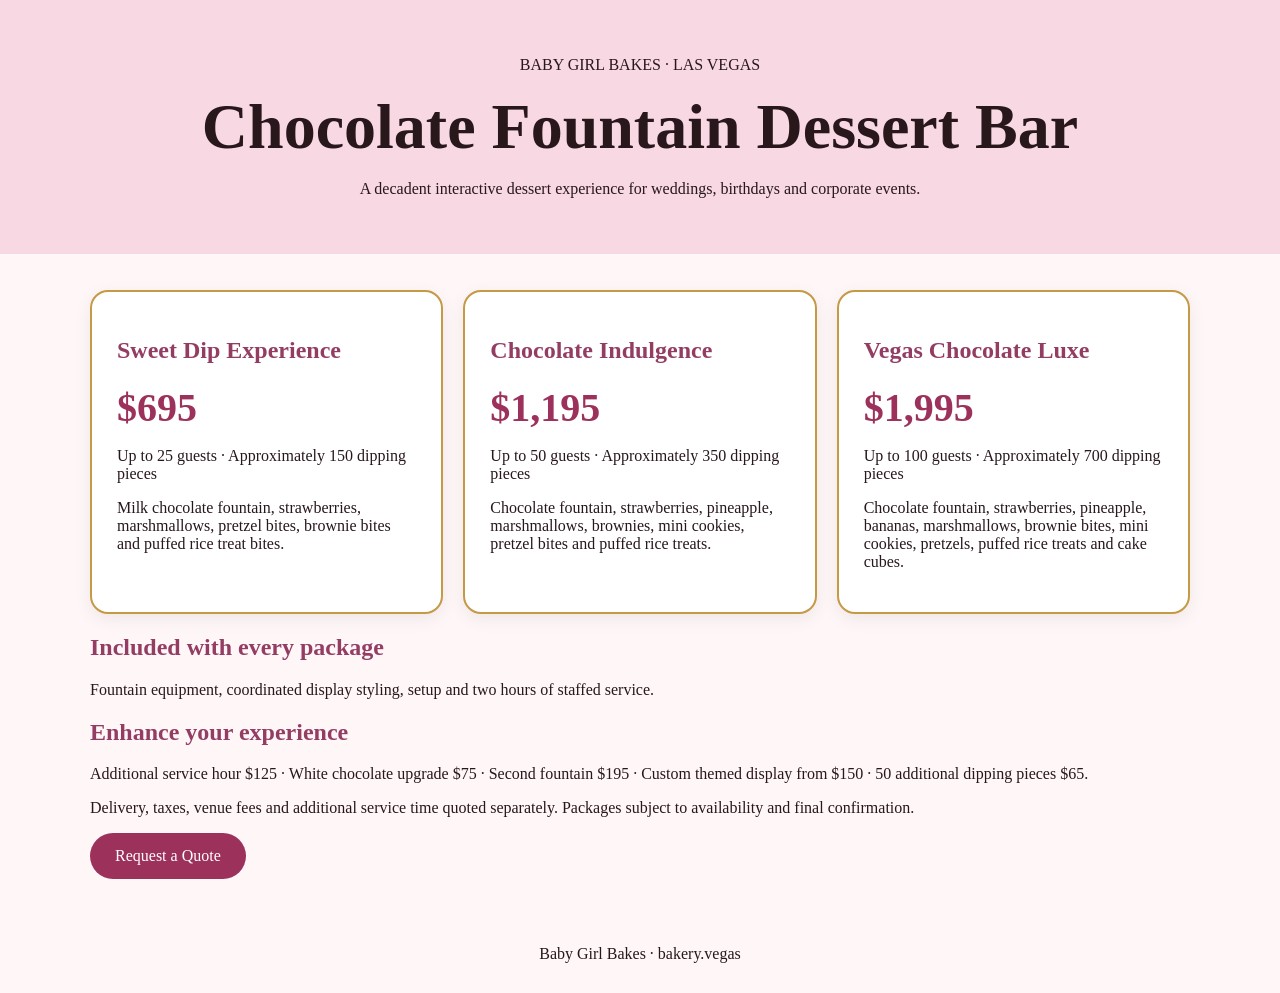
<file: chocolate-fountain.html>
<!doctype html><html lang="en"><head><meta charset="utf-8"><meta name="viewport" content="width=device-width,initial-scale=1"><title>Chocolate Fountain Dessert Bar | Baby Girl Bakes Las Vegas</title><meta name="description" content="Chocolate fountain dessert catering in Las Vegas for weddings, birthdays and corporate events. Packages for 25, 50 and 100 guests."><style>body{margin:0;background:#fff6f8;color:#28171b;font-family:Georgia,serif}main{max-width:1100px;margin:auto;padding:36px 20px}header{text-align:center;background:#f7d8e3;padding:40px 15px}h1{font-size:clamp(2rem,5vw,4rem);margin:8px}h2{color:#943d63}section.cards{display:grid;grid-template-columns:repeat(auto-fit,minmax(250px,1fr));gap:20px}.card{background:white;border:2px solid #c59a45;border-radius:18px;padding:25px;box-shadow:0 5px 18px #0001}.price{font-size:2.5rem;color:#9c315b;font-weight:bold}.cta{display:inline-block;background:#9c315b;color:white;padding:14px 25px;border-radius:24px;text-decoration:none}footer{text-align:center;padding:30px}</style></head><body><header><p>BABY GIRL BAKES · LAS VEGAS</p><h1>Chocolate Fountain Dessert Bar</h1><p>A decadent interactive dessert experience for weddings, birthdays and corporate events.</p></header><main><section class="cards"><article class="card"><h2>Sweet Dip Experience</h2><div class="price">$695</div><p>Up to 25 guests · Approximately 150 dipping pieces</p><p>Milk chocolate fountain, strawberries, marshmallows, pretzel bites, brownie bites and puffed rice treat bites.</p></article><article class="card"><h2>Chocolate Indulgence</h2><div class="price">$1,195</div><p>Up to 50 guests · Approximately 350 dipping pieces</p><p>Chocolate fountain, strawberries, pineapple, marshmallows, brownies, mini cookies, pretzel bites and puffed rice treats.</p></article><article class="card"><h2>Vegas Chocolate Luxe</h2><div class="price">$1,995</div><p>Up to 100 guests · Approximately 700 dipping pieces</p><p>Chocolate fountain, strawberries, pineapple, bananas, marshmallows, brownie bites, mini cookies, pretzels, puffed rice treats and cake cubes.</p></article></section><h2>Included with every package</h2><p>Fountain equipment, coordinated display styling, setup and two hours of staffed service.</p><h2>Enhance your experience</h2><p>Additional service hour $125 · White chocolate upgrade $75 · Second fountain $195 · Custom themed display from $150 · 50 additional dipping pieces $65.</p><p>Delivery, taxes, venue fees and additional service time quoted separately. Packages subject to availability and final confirmation.</p><a class="cta" href="https://form.jotform.com/262121381115040">Request a Quote</a></main><footer>Baby Girl Bakes · bakery.vegas</footer></body></html>
</file>
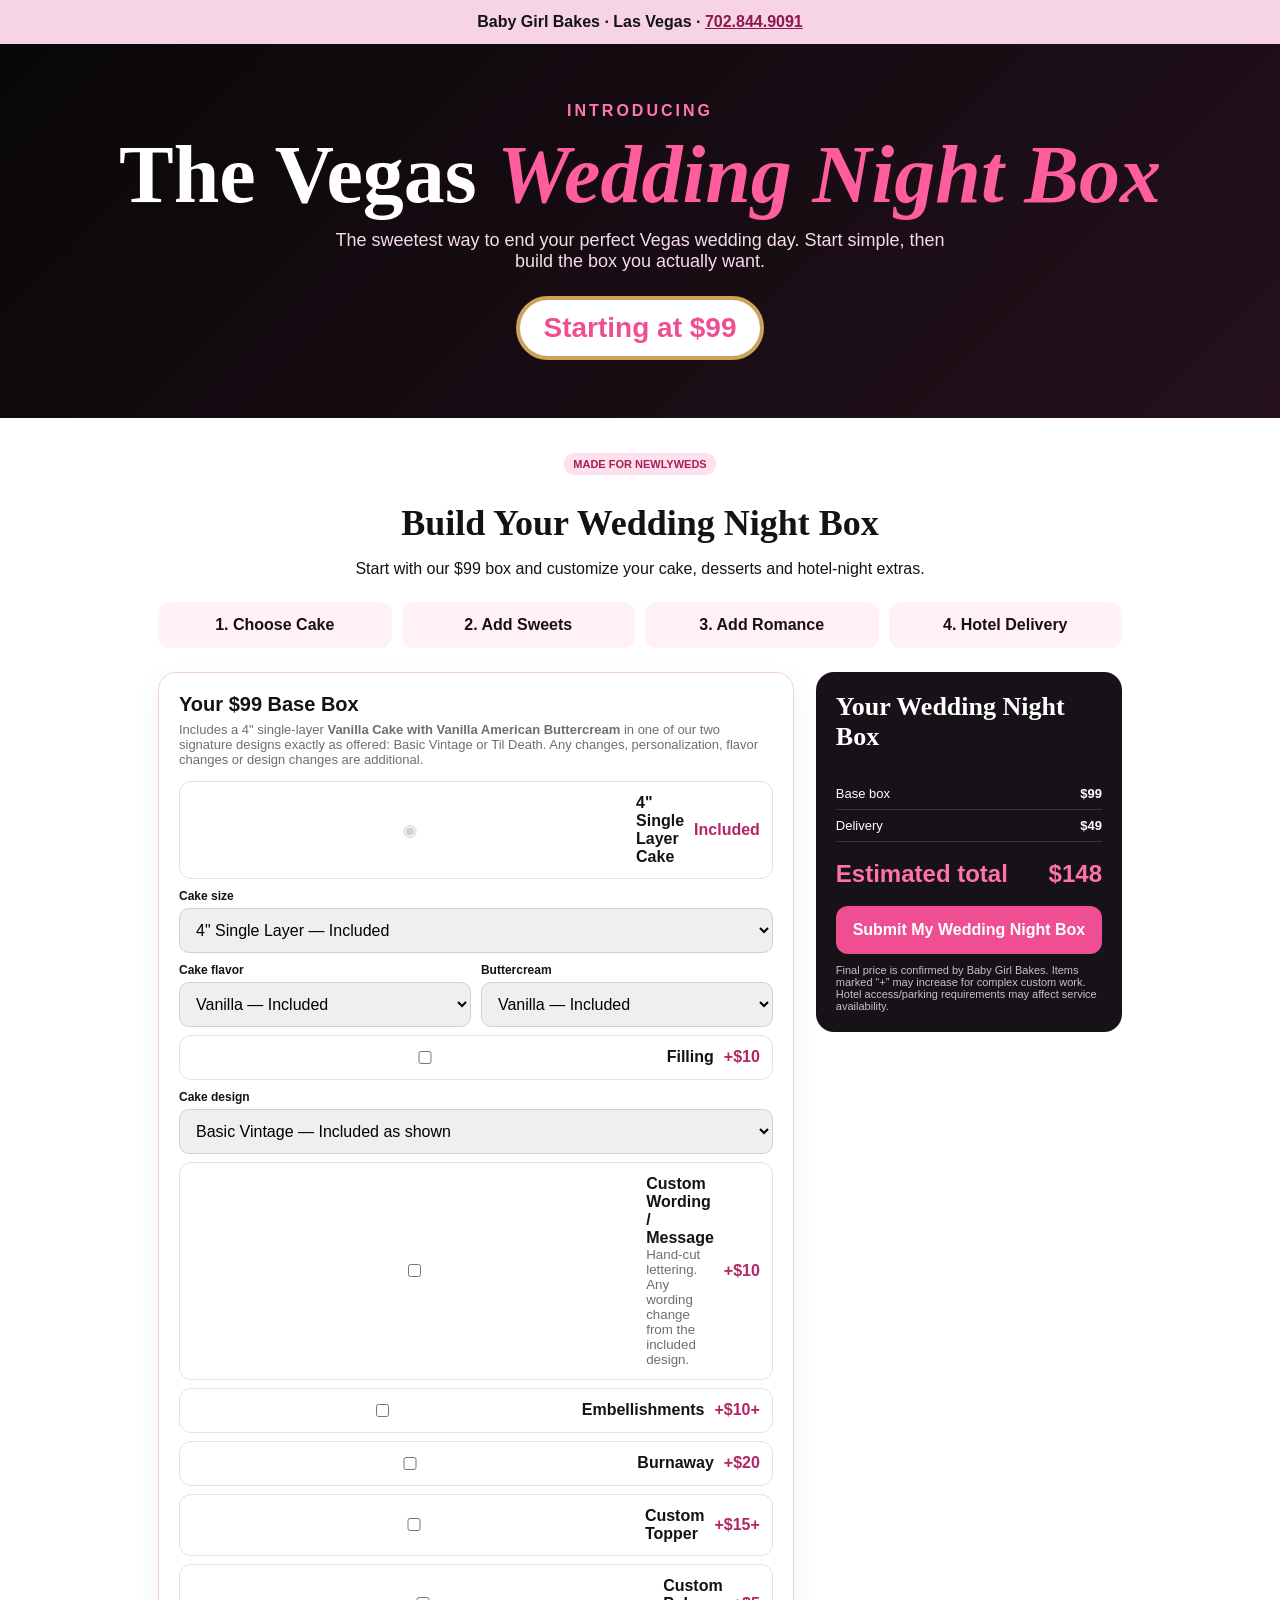
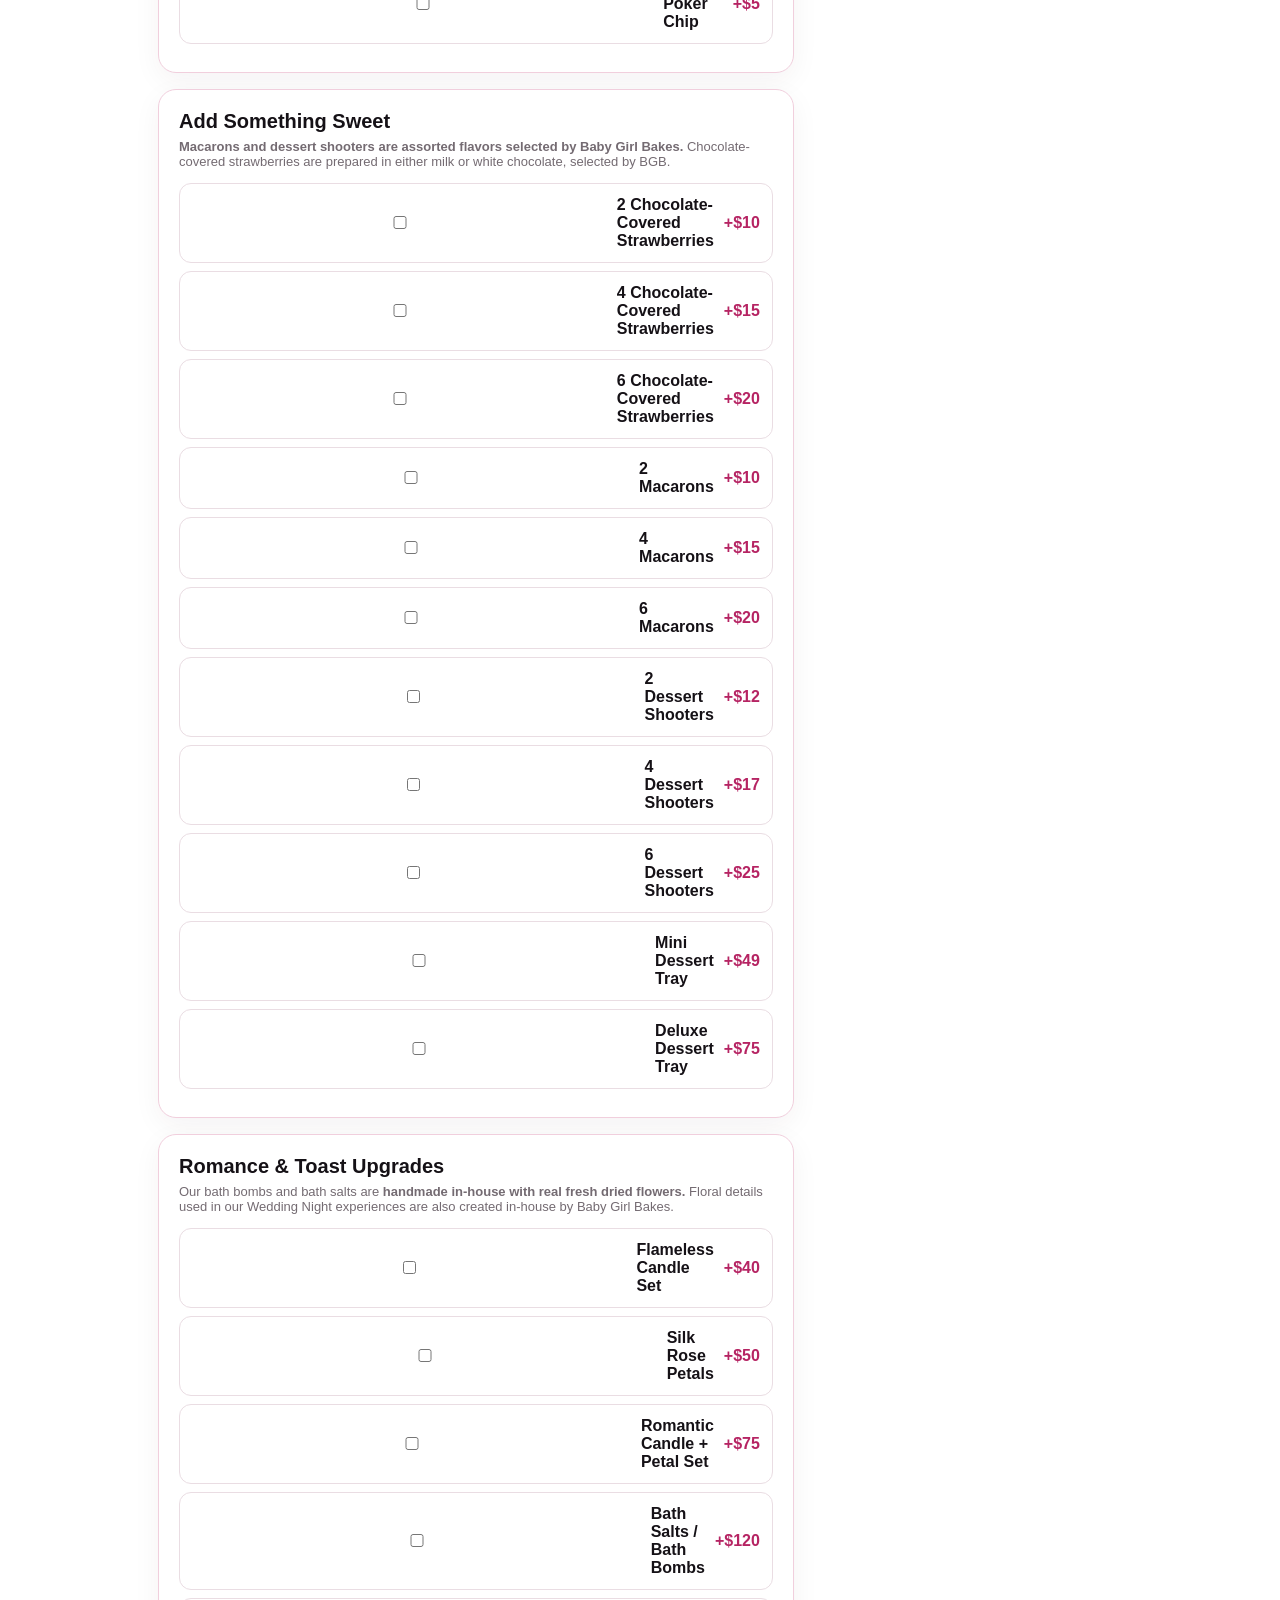
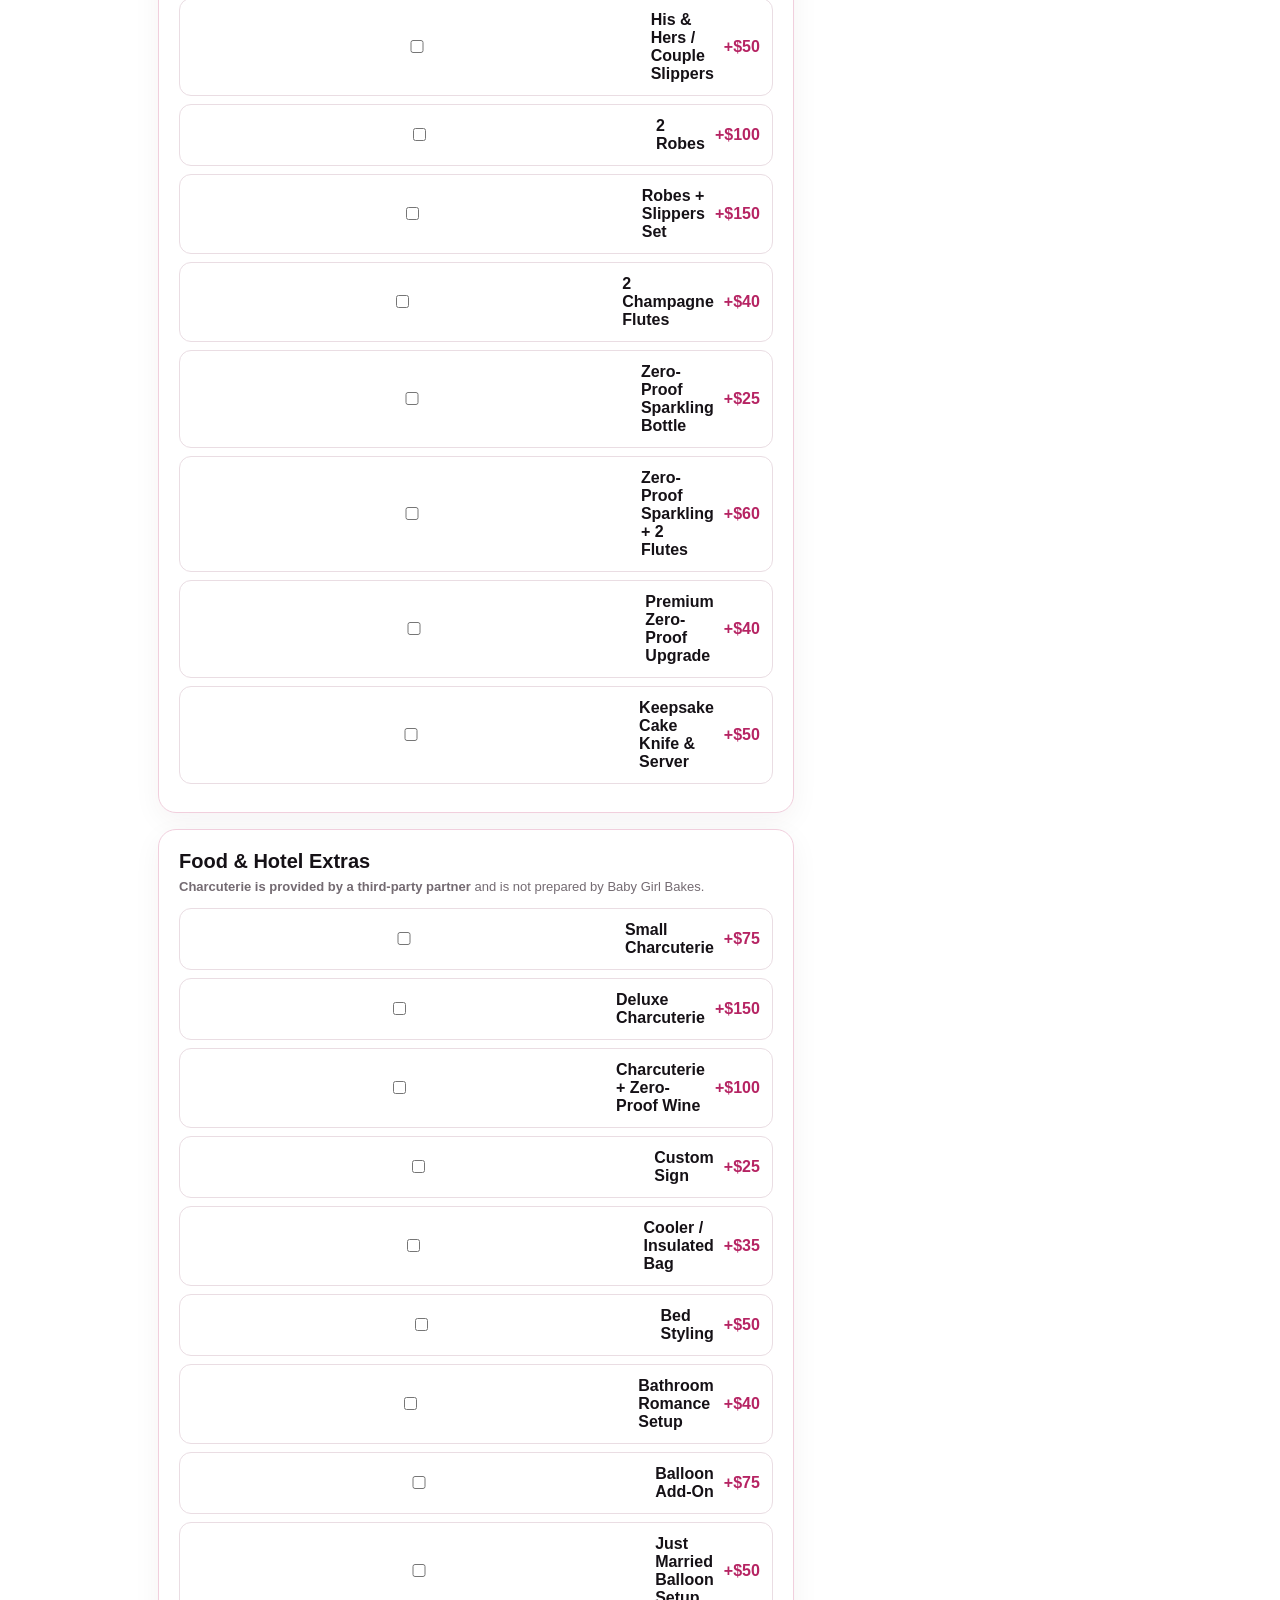
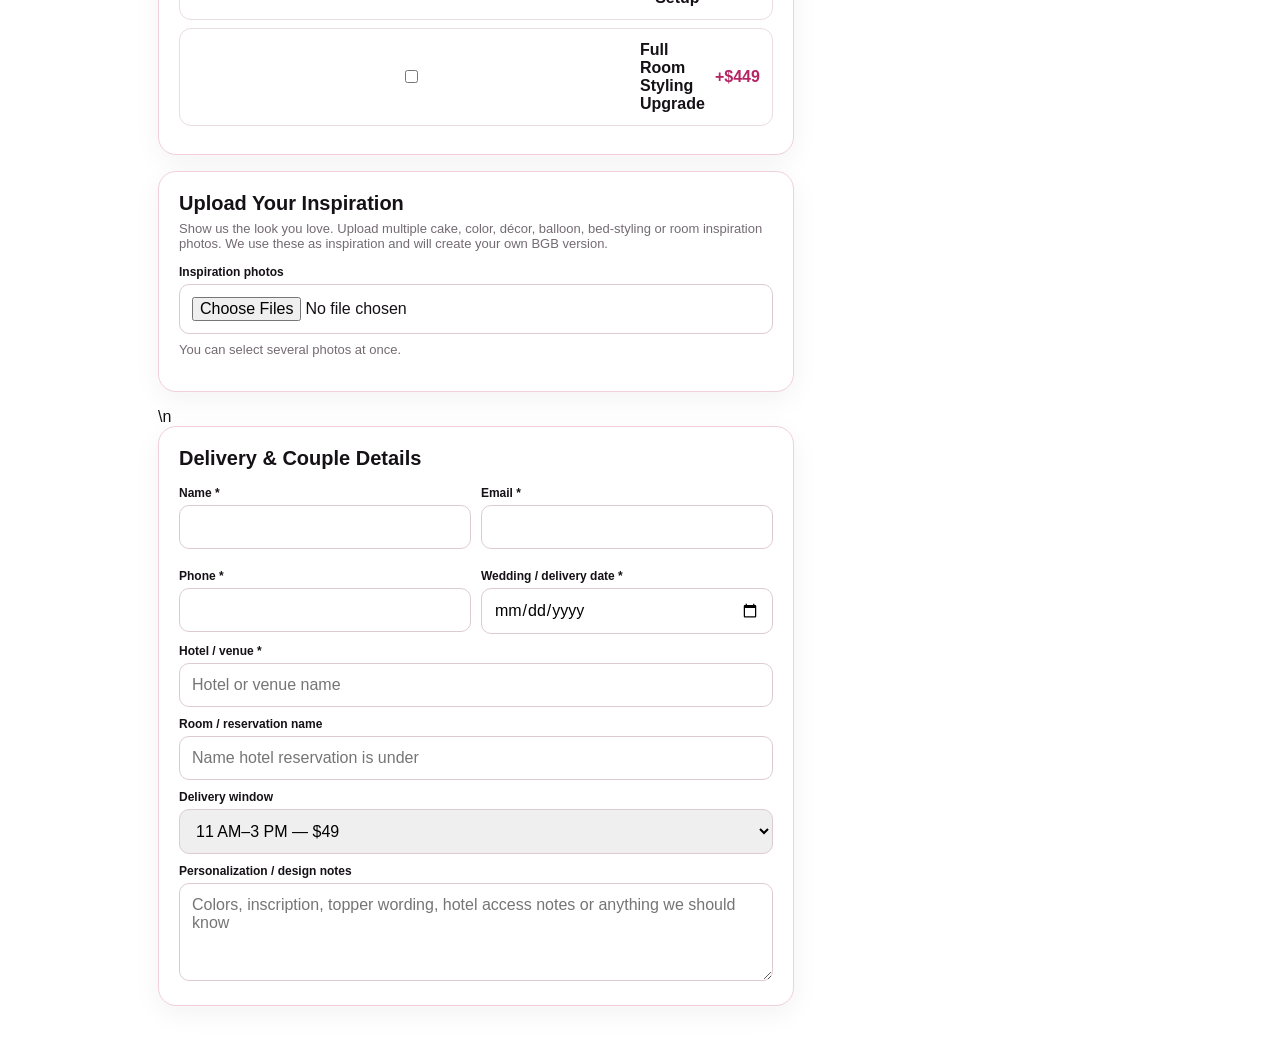
<file: wedding-night-box.html>
<!doctype html>
<html lang="en"><head><meta charset="utf-8"><meta name="viewport" content="width=device-width,initial-scale=1">
<title>Vegas Wedding Night Box | Baby Girl Bakes</title><meta name="description" content="Build your Vegas Wedding Night Box from $99. Choose your cake, sweets, romance upgrades and hotel delivery.">
<style>
:root{--pink:#ef4f92;--soft:#fff1f7;--ink:#151116;--gold:#caa45d;--muted:#746b72}*{box-sizing:border-box}body{margin:0;font-family:Arial,sans-serif;color:var(--ink);background:#fff}.hero{background:linear-gradient(135deg,#09070a,#24111b);color:#fff;padding:58px 20px;text-align:center}.hero .k{color:#ff78ad;text-transform:uppercase;letter-spacing:3px;font-weight:800}.hero h1{font-family:Georgia,serif;font-size:clamp(42px,8vw,82px);margin:8px 0}.hero h1 span{color:#ff5d9e;font-style:italic}.hero p{max-width:650px;margin:0 auto 24px;color:#f6dce8;font-size:18px}.price{display:inline-block;background:#fff;color:var(--pink);border:4px solid var(--gold);border-radius:999px;padding:12px 24px;font-size:28px;font-weight:900}.wrap{max-width:1000px;margin:auto;padding:36px 18px}.intro{text-align:center}.intro h2{font-family:Georgia,serif;font-size:36px;margin-bottom:8px}.steps{display:grid;grid-template-columns:repeat(4,1fr);gap:10px;margin:24px 0}.steps div{background:var(--soft);padding:14px;border-radius:12px;text-align:center;font-weight:800}.builder{display:grid;grid-template-columns:1.35fr .65fr;gap:22px}.card{border:1px solid #f1cfdd;border-radius:18px;padding:20px;margin-bottom:16px;background:#fff;box-shadow:0 8px 28px #3813220d}.card h3{margin:0 0 6px;font-size:20px}.sub{color:var(--muted);font-size:13px;margin-bottom:14px}.choice{display:flex;align-items:center;gap:10px;padding:12px;border:1px solid #eadde3;border-radius:12px;margin:8px 0}.choice input{accent-color:var(--pink)}.choice label{flex:1;font-weight:700}.amt{font-weight:900;color:#b62463}.grid2{display:grid;grid-template-columns:1fr 1fr;gap:10px}input,select,textarea{width:100%;padding:12px;border:1px solid #ddcbd3;border-radius:10px;font:inherit}label.field{display:block;font-size:12px;font-weight:800;margin:10px 0 5px}.summary{position:sticky;top:16px;background:#171217;color:#fff;border-radius:18px;padding:20px;height:max-content}.summary h3{font-family:Georgia,serif;font-size:26px;margin-top:0}.line{display:flex;justify-content:space-between;padding:8px 0;border-bottom:1px solid #3c3037;font-size:13px}.total{display:flex;justify-content:space-between;font-size:24px;font-weight:900;padding:18px 0;color:#ff72aa}.submit{width:100%;border:0;background:var(--pink);color:#fff;padding:15px;border-radius:12px;font-weight:900;font-size:16px;cursor:pointer}.note{font-size:11px;color:#cbbfc5;margin-top:10px}.badge{background:#ffe0ed;color:#a41e58;padding:5px 9px;border-radius:999px;font-size:11px;font-weight:900}.five-note{display:none;background:#fff4d8;border:1px solid #e4c477;padding:10px;border-radius:10px;font-size:12px;margin-top:8px}.topbar{padding:13px 20px;text-align:center;background:#f7d4e3;font-weight:800}.topbar a{color:#8e174d}@media(max-width:760px){.builder{grid-template-columns:1fr}.summary{position:static}.steps{grid-template-columns:1fr 1fr}.grid2{grid-template-columns:1fr}.hero{padding:42px 18px}.hero h1{font-size:44px}}
</style></head><body>
<div class="topbar">Baby Girl Bakes · Las Vegas · <a href="tel:+17028449091">702.844.9091</a></div>
<section class="hero"><div class="k">Introducing</div><h1>The Vegas <span>Wedding Night Box</span></h1><p>The sweetest way to end your perfect Vegas wedding day. Start simple, then build the box you actually want.</p><div class="price">Starting at $99</div></section>
<div class="wrap"><section class="intro"><span class="badge">MADE FOR NEWLYWEDS</span><h2>Build Your Wedding Night Box</h2><p>Start with our $99 box and customize your cake, desserts and hotel-night extras.</p></section>
<div class="steps"><div>1. Choose Cake</div><div>2. Add Sweets</div><div>3. Add Romance</div><div>4. Hotel Delivery</div></div>
<form name="wedding-night-box" method="POST" enctype="multipart/form-data" data-netlify="true" action="/order-success.html" id="boxForm"><input type="hidden" name="form-name" value="wedding-night-box"><input type="hidden" name="calculated-total" id="totalField">
<div class="builder"><div>
<div class="card"><h3>Your $99 Base Box</h3><div class="sub">Includes a 4&quot; single-layer <b>Vanilla Cake with Vanilla American Buttercream</b> in one of our two signature designs exactly as offered: Basic Vintage or Til Death. Any changes, personalization, flavor changes or design changes are additional.</div>
<div class="choice"><input type="radio" checked disabled><label>4" Single Layer Cake</label><span class="amt">Included</span></div>
<label class="field">Cake size</label><select name="cake-size" id="cakeSize"><option value="0" data-label='4" Single Layer'>4" Single Layer — Included</option><option value="25" data-box="15" data-label='5" Single Layer'>5" Single Layer — +$25 cake + $15 larger box</option><option value="50" data-label='4" Double Layer'>4" Double Layer — +$50</option><option value="75" data-box="15" data-label='5" Double Layer'>5" Double Layer — +$75 cake + $15 larger box</option></select><div class="five-note" id="fiveNote">A 5" cake automatically adds the required <b>$15 larger-box upgrade.</b></div>
<div class="grid2"><div><label class="field">Cake flavor</label><select name="cake-flavor" id="cakeFlavor"><option value="0">Vanilla — Included</option><option value="15">Chocolate +$15</option><option value="15">Red Velvet +$15</option><option value="15">Funfetti +$15</option><option value="15">Marble +$15</option><option value="15">Lemon +$15</option><option value="15">Strawberry +$15</option><option value="15">Specialty / Featured +$15</option></select></div><div><label class="field">Buttercream</label><select name="buttercream" id="buttercream"><option value="0">Vanilla — Included</option><option value="10">Flavored Buttercream +$10</option></select></div></div>
<div class="choice"><input class="addon" type="checkbox" name="filling" value="Filling" data-price="10"><label>Filling</label><span class="amt">+$10</span></div>
<label class="field">Cake design</label><select name="cake-design" id="design"><option value="0">Basic Vintage — Included as shown</option><option value="0">Til Death — Included as shown</option><option value="25">Design Upgrade / Changes — $25+</option></select>
<div class="choice"><input class="addon" type="checkbox" name="custom-wording" value="Custom Wording" data-price="10"><label>Custom Wording / Message <small style="display:block;font-weight:400;color:#746b72">Hand-cut lettering. Any wording change from the included design.</small></label><span class="amt">+$10</span></div><div class="choice"><input class="addon" type="checkbox" name="embellishments" value="Embellishments" data-price="10"><label>Embellishments</label><span class="amt">+$10+</span></div><div class="choice"><input class="addon" type="checkbox" name="burnaway" value="Burnaway" data-price="20"><label>Burnaway</label><span class="amt">+$20</span></div><div class="choice"><input class="addon" type="checkbox" name="custom-topper" value="Custom Topper" data-price="15"><label>Custom Topper</label><span class="amt">+$15+</span></div><div class="choice"><input class="addon" type="checkbox" name="poker-chip" value="Custom Poker Chip" data-price="5"><label>Custom Poker Chip</label><span class="amt">+$5</span></div>
</div>
<div class="card"><h3>Add Something Sweet</h3><div class="sub"><b>Macarons and dessert shooters are assorted flavors selected by Baby Girl Bakes.</b> Chocolate-covered strawberries are prepared in either milk or white chocolate, selected by BGB.</div><div class="choice"><input class="addon" type="checkbox" name="sweet-upgrades" value="2 Chocolate-Covered Strawberries" data-price="10"><label>2 Chocolate-Covered Strawberries</label><span class="amt">+$10</span></div><div class="choice"><input class="addon" type="checkbox" name="sweet-upgrades" value="4 Chocolate-Covered Strawberries" data-price="15"><label>4 Chocolate-Covered Strawberries</label><span class="amt">+$15</span></div><div class="choice"><input class="addon" type="checkbox" name="sweet-upgrades" value="6 Chocolate-Covered Strawberries" data-price="20"><label>6 Chocolate-Covered Strawberries</label><span class="amt">+$20</span></div><div class="choice"><input class="addon" type="checkbox" name="sweet-upgrades" value="2 Macarons" data-price="10"><label>2 Macarons</label><span class="amt">+$10</span></div><div class="choice"><input class="addon" type="checkbox" name="sweet-upgrades" value="4 Macarons" data-price="15"><label>4 Macarons</label><span class="amt">+$15</span></div><div class="choice"><input class="addon" type="checkbox" name="sweet-upgrades" value="6 Macarons" data-price="20"><label>6 Macarons</label><span class="amt">+$20</span></div><div class="choice"><input class="addon" type="checkbox" name="sweet-upgrades" value="2 Dessert Shooters" data-price="12"><label>2 Dessert Shooters</label><span class="amt">+$12</span></div><div class="choice"><input class="addon" type="checkbox" name="sweet-upgrades" value="4 Dessert Shooters" data-price="17"><label>4 Dessert Shooters</label><span class="amt">+$17</span></div><div class="choice"><input class="addon" type="checkbox" name="sweet-upgrades" value="6 Dessert Shooters" data-price="25"><label>6 Dessert Shooters</label><span class="amt">+$25</span></div><div class="choice"><input class="addon" type="checkbox" name="sweet-upgrades" value="Mini Dessert Tray" data-price="49"><label>Mini Dessert Tray</label><span class="amt">+$49</span></div><div class="choice"><input class="addon" type="checkbox" name="sweet-upgrades" value="Deluxe Dessert Tray" data-price="75"><label>Deluxe Dessert Tray</label><span class="amt">+$75</span></div></div>
<div class="card"><h3>Romance & Toast Upgrades</h3><div class="sub">Our bath bombs and bath salts are <b>handmade in-house with real fresh dried flowers.</b> Floral details used in our Wedding Night experiences are also created in-house by Baby Girl Bakes.</div><div class="choice"><input class="addon" type="checkbox" name="romance-upgrades" value="Flameless Candle Set" data-price="40"><label>Flameless Candle Set</label><span class="amt">+$40</span></div><div class="choice"><input class="addon" type="checkbox" name="romance-upgrades" value="Silk Rose Petals" data-price="50"><label>Silk Rose Petals</label><span class="amt">+$50</span></div><div class="choice"><input class="addon" type="checkbox" name="romance-upgrades" value="Romantic Candle + Petal Set" data-price="75"><label>Romantic Candle + Petal Set</label><span class="amt">+$75</span></div><div class="choice"><input class="addon" type="checkbox" name="romance-upgrades" value="Bath Salts / Bath Bombs" data-price="120"><label>Bath Salts / Bath Bombs</label><span class="amt">+$120</span></div><div class="choice"><input class="addon" type="checkbox" name="romance-upgrades" value="His & Hers / Couple Slippers" data-price="50"><label>His & Hers / Couple Slippers</label><span class="amt">+$50</span></div><div class="choice"><input class="addon" type="checkbox" name="romance-upgrades" value="2 Robes" data-price="100"><label>2 Robes</label><span class="amt">+$100</span></div><div class="choice"><input class="addon" type="checkbox" name="romance-upgrades" value="Robes + Slippers Set" data-price="150"><label>Robes + Slippers Set</label><span class="amt">+$150</span></div><div class="choice"><input class="addon" type="checkbox" name="romance-upgrades" value="2 Champagne Flutes" data-price="40"><label>2 Champagne Flutes</label><span class="amt">+$40</span></div><div class="choice"><input class="addon" type="checkbox" name="romance-upgrades" value="Zero-Proof Sparkling Bottle" data-price="25"><label>Zero-Proof Sparkling Bottle</label><span class="amt">+$25</span></div><div class="choice"><input class="addon" type="checkbox" name="romance-upgrades" value="Zero-Proof Sparkling + 2 Flutes" data-price="60"><label>Zero-Proof Sparkling + 2 Flutes</label><span class="amt">+$60</span></div><div class="choice"><input class="addon" type="checkbox" name="romance-upgrades" value="Premium Zero-Proof Upgrade" data-price="40"><label>Premium Zero-Proof Upgrade</label><span class="amt">+$40</span></div><div class="choice"><input class="addon" type="checkbox" name="romance-upgrades" value="Keepsake Cake Knife & Server" data-price="50"><label>Keepsake Cake Knife & Server</label><span class="amt">+$50</span></div></div>
<div class="card"><h3>Food & Hotel Extras</h3><div class="sub"><b>Charcuterie is provided by a third-party partner</b> and is not prepared by Baby Girl Bakes.</div><div class="choice"><input class="addon" type="checkbox" name="hotel-upgrades" value="Small Charcuterie" data-price="75"><label>Small Charcuterie</label><span class="amt">+$75</span></div><div class="choice"><input class="addon" type="checkbox" name="hotel-upgrades" value="Deluxe Charcuterie" data-price="150"><label>Deluxe Charcuterie</label><span class="amt">+$150</span></div><div class="choice"><input class="addon" type="checkbox" name="hotel-upgrades" value="Charcuterie + Zero-Proof Wine" data-price="100"><label>Charcuterie + Zero-Proof Wine</label><span class="amt">+$100</span></div><div class="choice"><input class="addon" type="checkbox" name="hotel-upgrades" value="Custom Sign" data-price="25"><label>Custom Sign</label><span class="amt">+$25</span></div><div class="choice"><input class="addon" type="checkbox" name="hotel-upgrades" value="Cooler / Insulated Bag" data-price="35"><label>Cooler / Insulated Bag</label><span class="amt">+$35</span></div><div class="choice"><input class="addon" type="checkbox" name="hotel-upgrades" value="Bed Styling" data-price="50"><label>Bed Styling</label><span class="amt">+$50</span></div><div class="choice"><input class="addon" type="checkbox" name="hotel-upgrades" value="Bathroom Romance Setup" data-price="40"><label>Bathroom Romance Setup</label><span class="amt">+$40</span></div><div class="choice"><input class="addon" type="checkbox" name="hotel-upgrades" value="Balloon Add-On" data-price="75"><label>Balloon Add-On</label><span class="amt">+$75</span></div><div class="choice"><input class="addon" type="checkbox" name="hotel-upgrades" value="Just Married Balloon Setup" data-price="50"><label>Just Married Balloon Setup</label><span class="amt">+$50</span></div><div class="choice"><input class="addon" type="checkbox" name="hotel-upgrades" value="Full Room Styling Upgrade" data-price="449"><label>Full Room Styling Upgrade</label><span class="amt">+$449</span></div></div>
<div class="card"><h3>Upload Your Inspiration</h3><div class="sub">Show us the look you love. Upload multiple cake, color, décor, balloon, bed-styling or room inspiration photos. We use these as inspiration and will create your own BGB version.</div><label class="field">Inspiration photos</label><input type="file" name="inspiration-photos" accept="image/jpeg,image/png,image/webp,image/heic,image/heif" multiple><div class="sub" style="margin-top:8px">You can select several photos at once.</div></div>\n<div class="card"><h3>Delivery & Couple Details</h3><div class="grid2"><div><label class="field">Name *</label><input required name="name"></div><div><label class="field">Email *</label><input required type="email" name="email"></div><div><label class="field">Phone *</label><input required type="tel" name="phone"></div><div><label class="field">Wedding / delivery date *</label><input required type="date" name="date"></div></div><label class="field">Hotel / venue *</label><input required name="hotel" placeholder="Hotel or venue name"><label class="field">Room / reservation name</label><input name="reservation-name" placeholder="Name hotel reservation is under"><label class="field">Delivery window</label><select name="delivery" id="delivery"><option value="49">11 AM–3 PM — $49</option><option value="55">3 PM–6 PM — $55</option><option value="65">6 PM–9 PM — $65</option><option value="75">9 PM–11 PM — $75</option><option value="100">11 PM–11 AM — $100</option></select><label class="field">Personalization / design notes</label><textarea name="notes" rows="4" placeholder="Colors, inscription, topper wording, hotel access notes or anything we should know"></textarea></div>
</div>
<aside class="summary"><h3>Your Wedding Night Box</h3><div class="line"><span>Base box</span><b>$99</b></div><div id="summaryItems"></div><div class="line"><span>Delivery</span><b id="deliverySum">$49</b></div><div class="total"><span>Estimated total</span><span id="grand">$148</span></div><button class="submit" type="submit">Submit My Wedding Night Box</button><div class="note">Final price is confirmed by Baby Girl Bakes. Items marked “+” may increase for complex custom work. Hotel access/parking requirements may affect service availability.</div></aside>
</div></form></div>
<script>
const base=99, size=document.getElementById("cakeSize"), design=document.getElementById("design"), flavor=document.getElementById("cakeFlavor"), buttercream=document.getElementById("buttercream"), delivery=document.getElementById("delivery"), addons=[...document.querySelectorAll(".addon")];
function money(n){return "$"+Number(n).toFixed(0)} function calc(){let items=[],t=base;let sv=+size.value,box=+(size.selectedOptions[0].dataset.box||0);if(sv){t+=sv;items.push([size.selectedOptions[0].dataset.label+" upgrade",sv])}if(box){t+=box;items.push(["Required larger box",box])}document.getElementById("fiveNote").style.display=box?"block":"none";let fv=+flavor.value;if(fv){t+=fv;items.push(["Cake flavor upgrade",fv])}let bv=+buttercream.value;if(bv){t+=bv;items.push(["Flavored buttercream",bv])}let dv=+design.value;if(dv){t+=dv;items.push(["Design upgrade",dv])}addons.forEach(a=>{if(a.checked){let p=+a.dataset.price;t+=p;items.push([a.value,p])}});let del=+delivery.value;t+=del;document.getElementById("deliverySum").textContent=money(del);document.getElementById("summaryItems").innerHTML=items.map(x=>'<div class="line"><span>'+x[0]+'</span><b>+'+money(x[1])+'</b></div>').join("");document.getElementById("grand").textContent=money(t);document.getElementById("totalField").value=t} [size,flavor,buttercream,design,delivery,...addons].forEach(x=>x.addEventListener("change",calc));calc();
</script></body></html>
</file>
